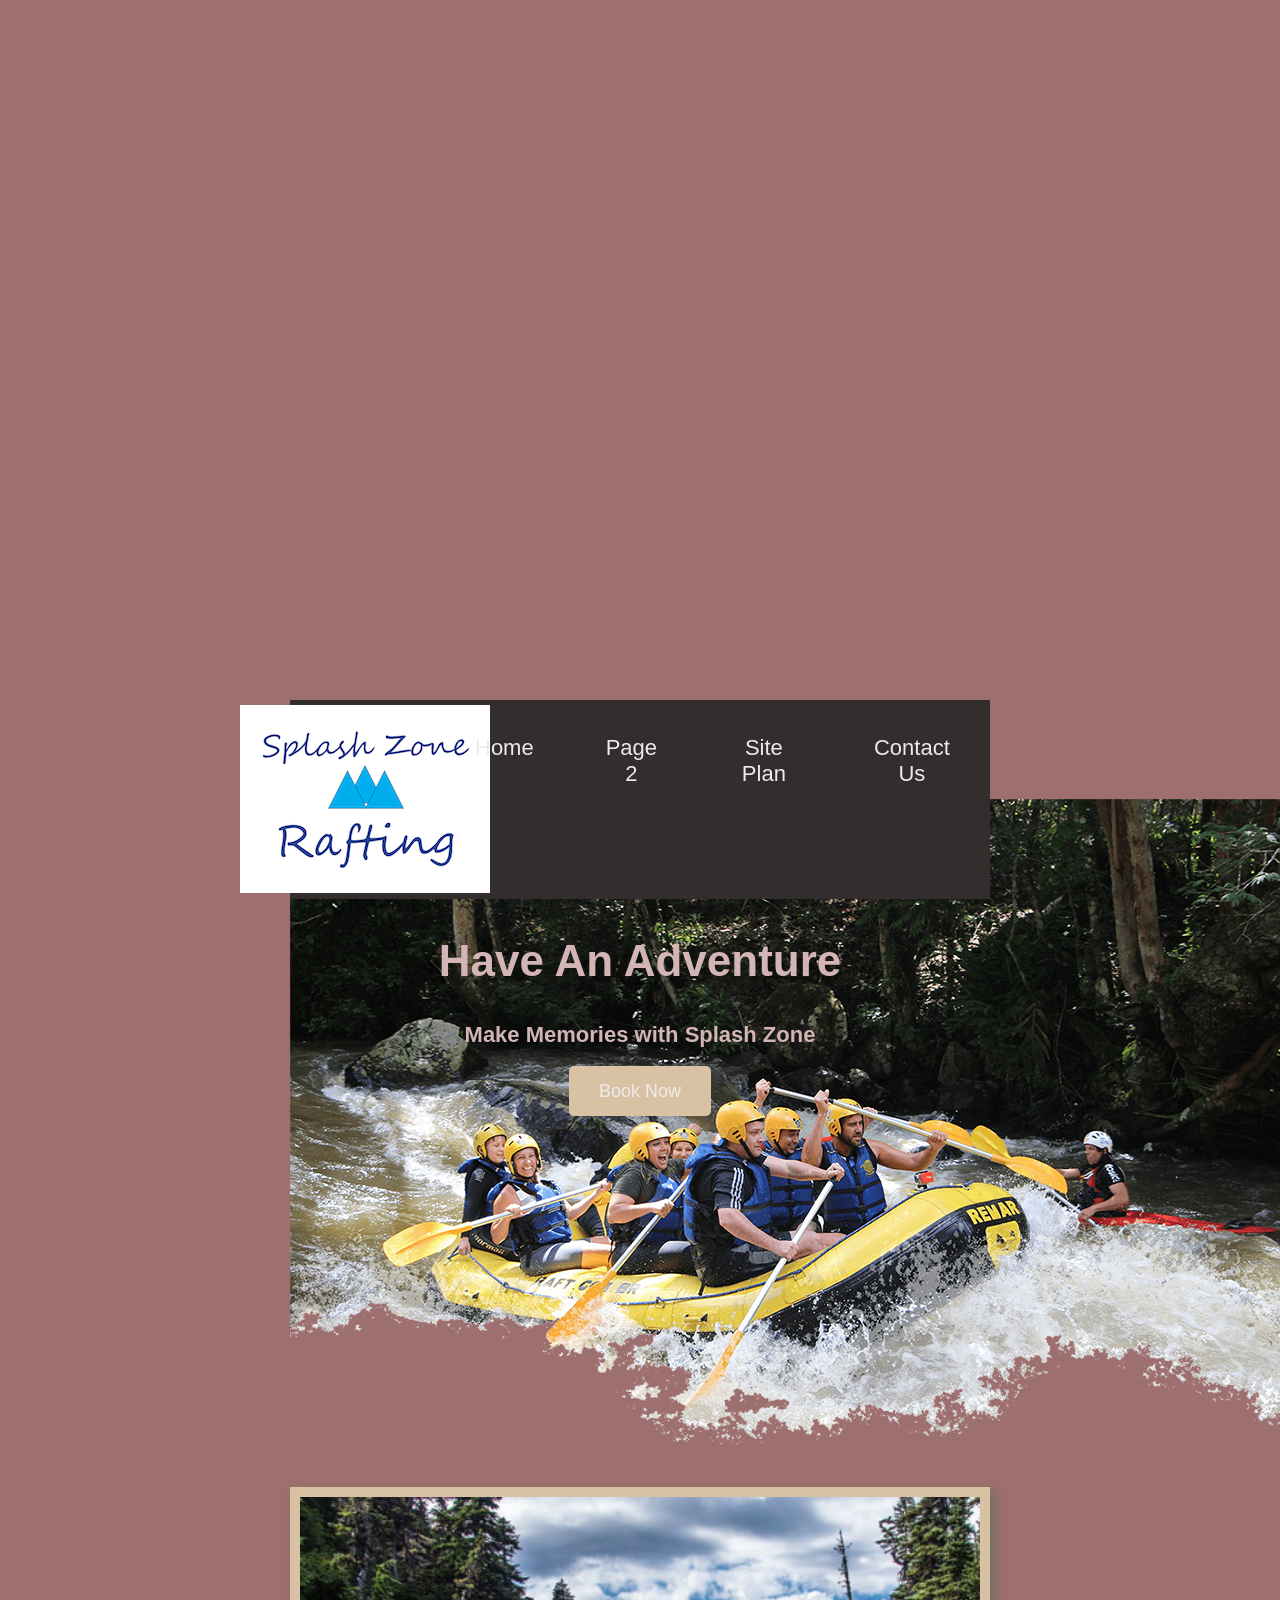
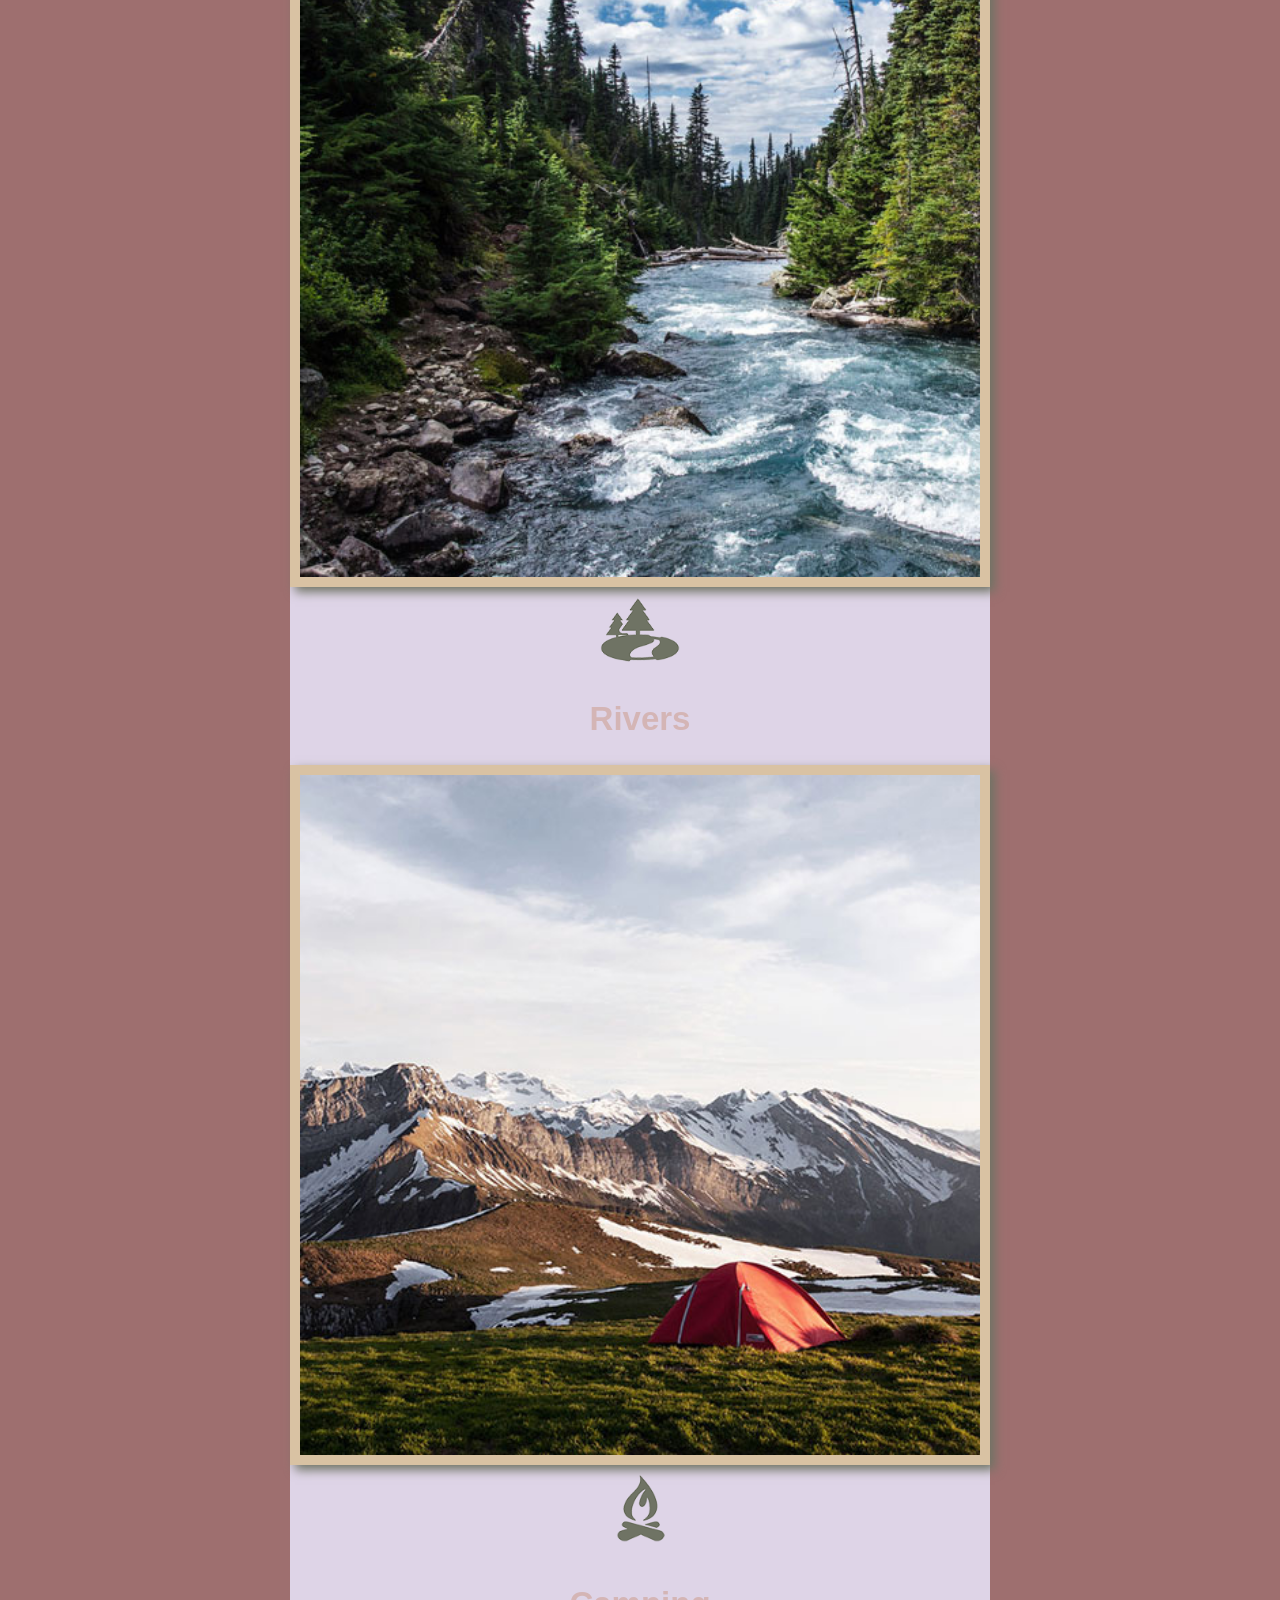
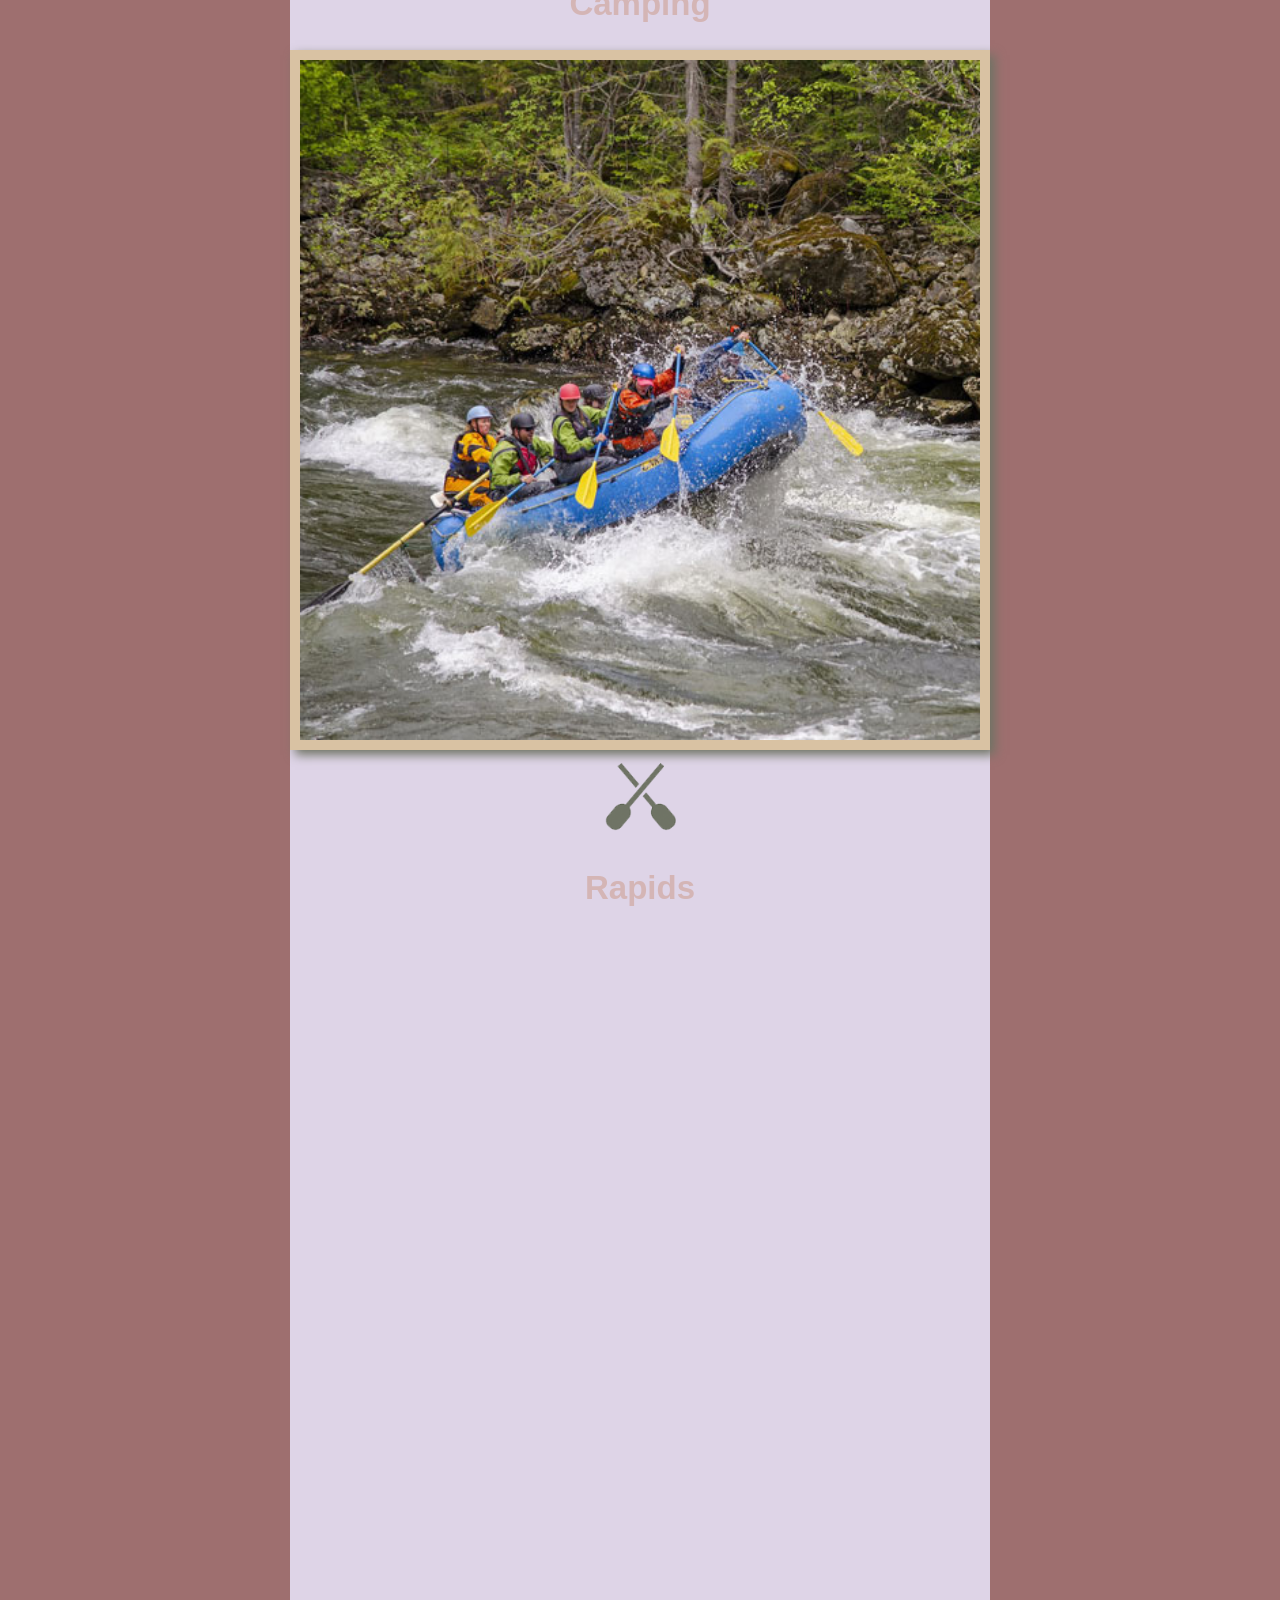
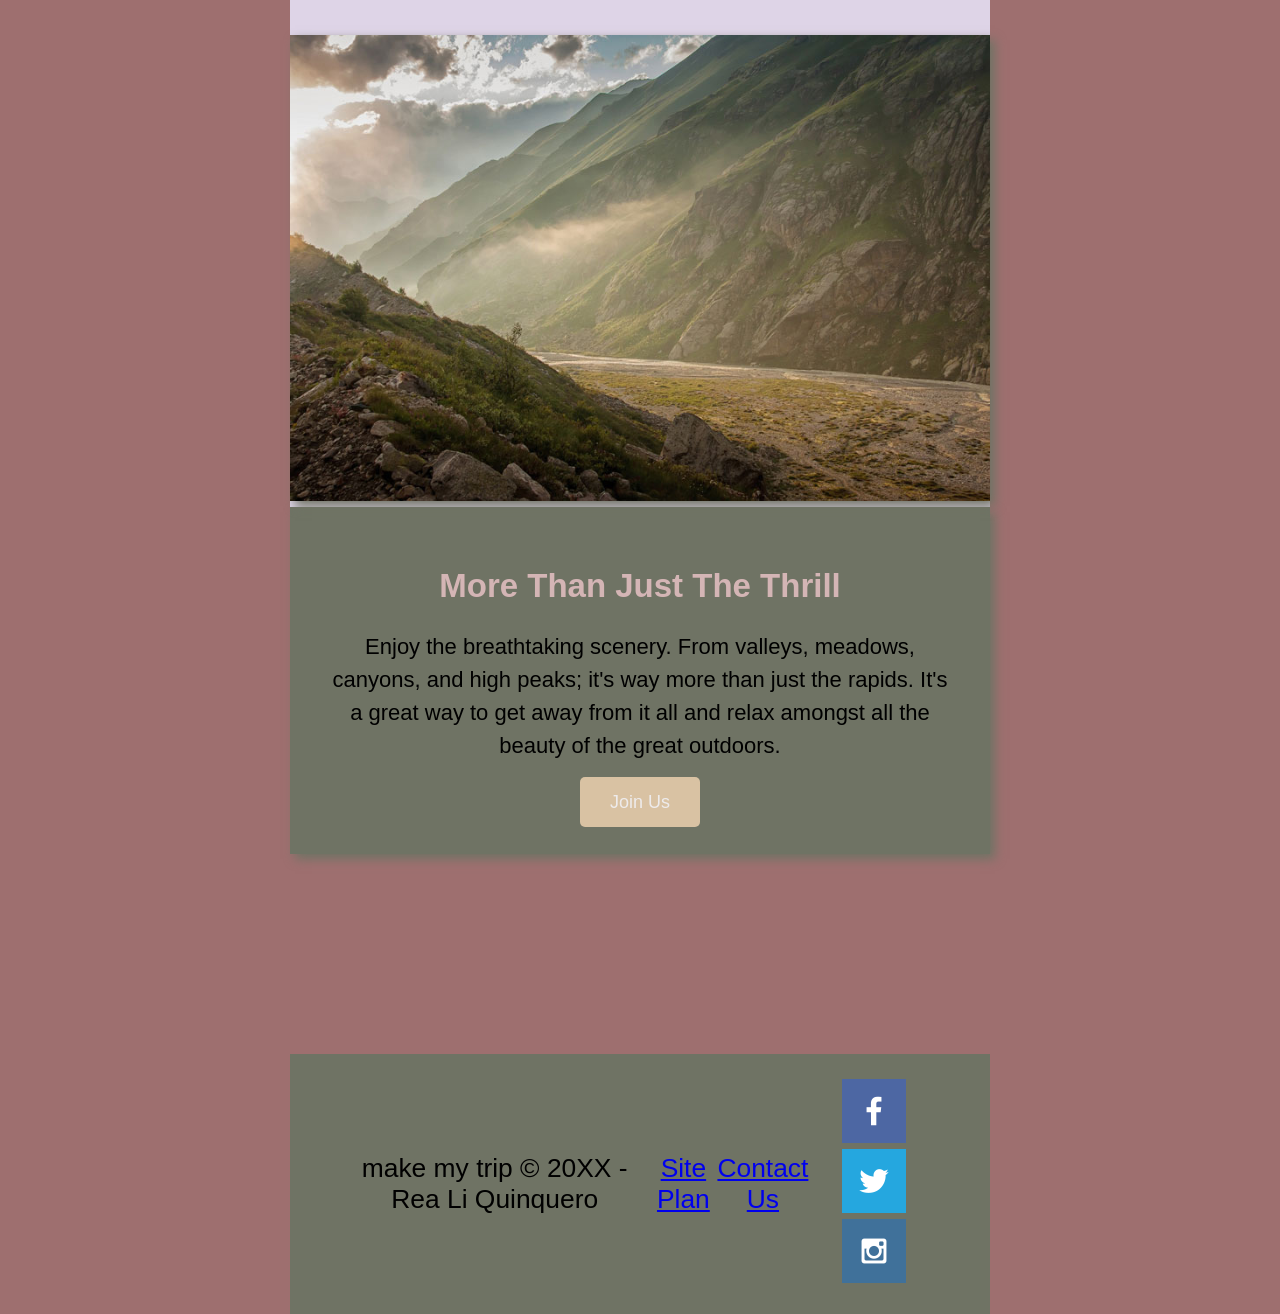
<file: .vscode/index.html>
<!DOCTYPE html>
<html lang="en">
<head>
    <meta charset="UTF-8">
    <meta http-equiv="X-UA-Compatible" content="IE=edge">
    <meta name="viewport" content="width=device-width, initial-scale=1.0">
    <link rel="stylesheet" href="style.css">
    <title>Make my Trip</title>
</head>
<body>
    <div id="content">
    <div id="background".></div>
    <header>
        <a id= "logo_link"href="index.html">
            <img class="logo" src="splashzonerafting-logo.png" alt="Splash zone Logo">
        </a>
    
        <nav>
            <a href="index.html">Home</a> 
            <a href="#">Page 2</a>
            <a href="site-plan-rafting.html">Site Plan</a>
            <a href="contactus.html">Contact Us</a>
        </nav>
    </header>
    <div id="hero">
    <div id="hero-box">
        <img id="hero-img" src="hero.png" alt="People enjoying white water rafting">
    </div>
    <section id="hero-msg">
        <h1 class="home-title">Have An Adventure</h1>
        <h4>Make Memories with Splash Zone </h4>
        <div class='button-box'>
            <a class='book' href="contactus.html">Book Now</a>
        </div>
    </section>
</div>
<main class="home-grid">
    <section class="rivers-card">
        <img class="card-img" src="rivers.jpg" alt="river in forest">
        <img class="icon" src="river_icon.png" alt="river icon">
        <h2>Rivers</h2>
    </section>
    <section class="camping-card">
        <img class="card-img" src="camping.jpg" alt="tent in mountains">
        <img class="icon" src="fire_icon.png" alt="fire icon">
        <h2>Camping</h2>
    </section>
    <section class="rapids-card">
        <img class="card-img" src="rapids.jpg" alt="rafting boat">
        <img class="icon" src="oars.png" alt="oars icon">
        <h2>Rapids</h2>
    </section>
    <div id="background"></div>
    <img class="mountains" src="mountains.jpg" alt="Misty mountains">
    <section class="msg">
        <h2>More Than Just The Thrill</h2>
        <p>Enjoy the breathtaking scenery. From valleys, meadows, canyons, and high peaks; it's way more than just the rapids. It's a great way to get away from it all and relax amongst all the beauty of the great outdoors. </p>
        <a class='join' href="rivers.html">Join Us</a>
    </section>

</main>
</main>
<footer>
    <p>make my trip &copy; 20XX - Rea Li Quinquero</p>
    <p><a href="site-plan-rafting.html">Site Plan</a></p>
    <p><a href="contactus.html">Contact Us</a></p>
    <div class="social">
        <a href="https://facebook.com">
            <img src="facebook.png" alt="fb icon">
        </a>
        <a href="https://twitter.com">
            <img src="twitter.png" alt="twitter icon">
        </a>
        <a href="https://instagram.com">
            <img src="instagram.png" alt="instagram icon">
       </a>
    </a>
    </div>
</footer>

    
</body>
</html>
</file>
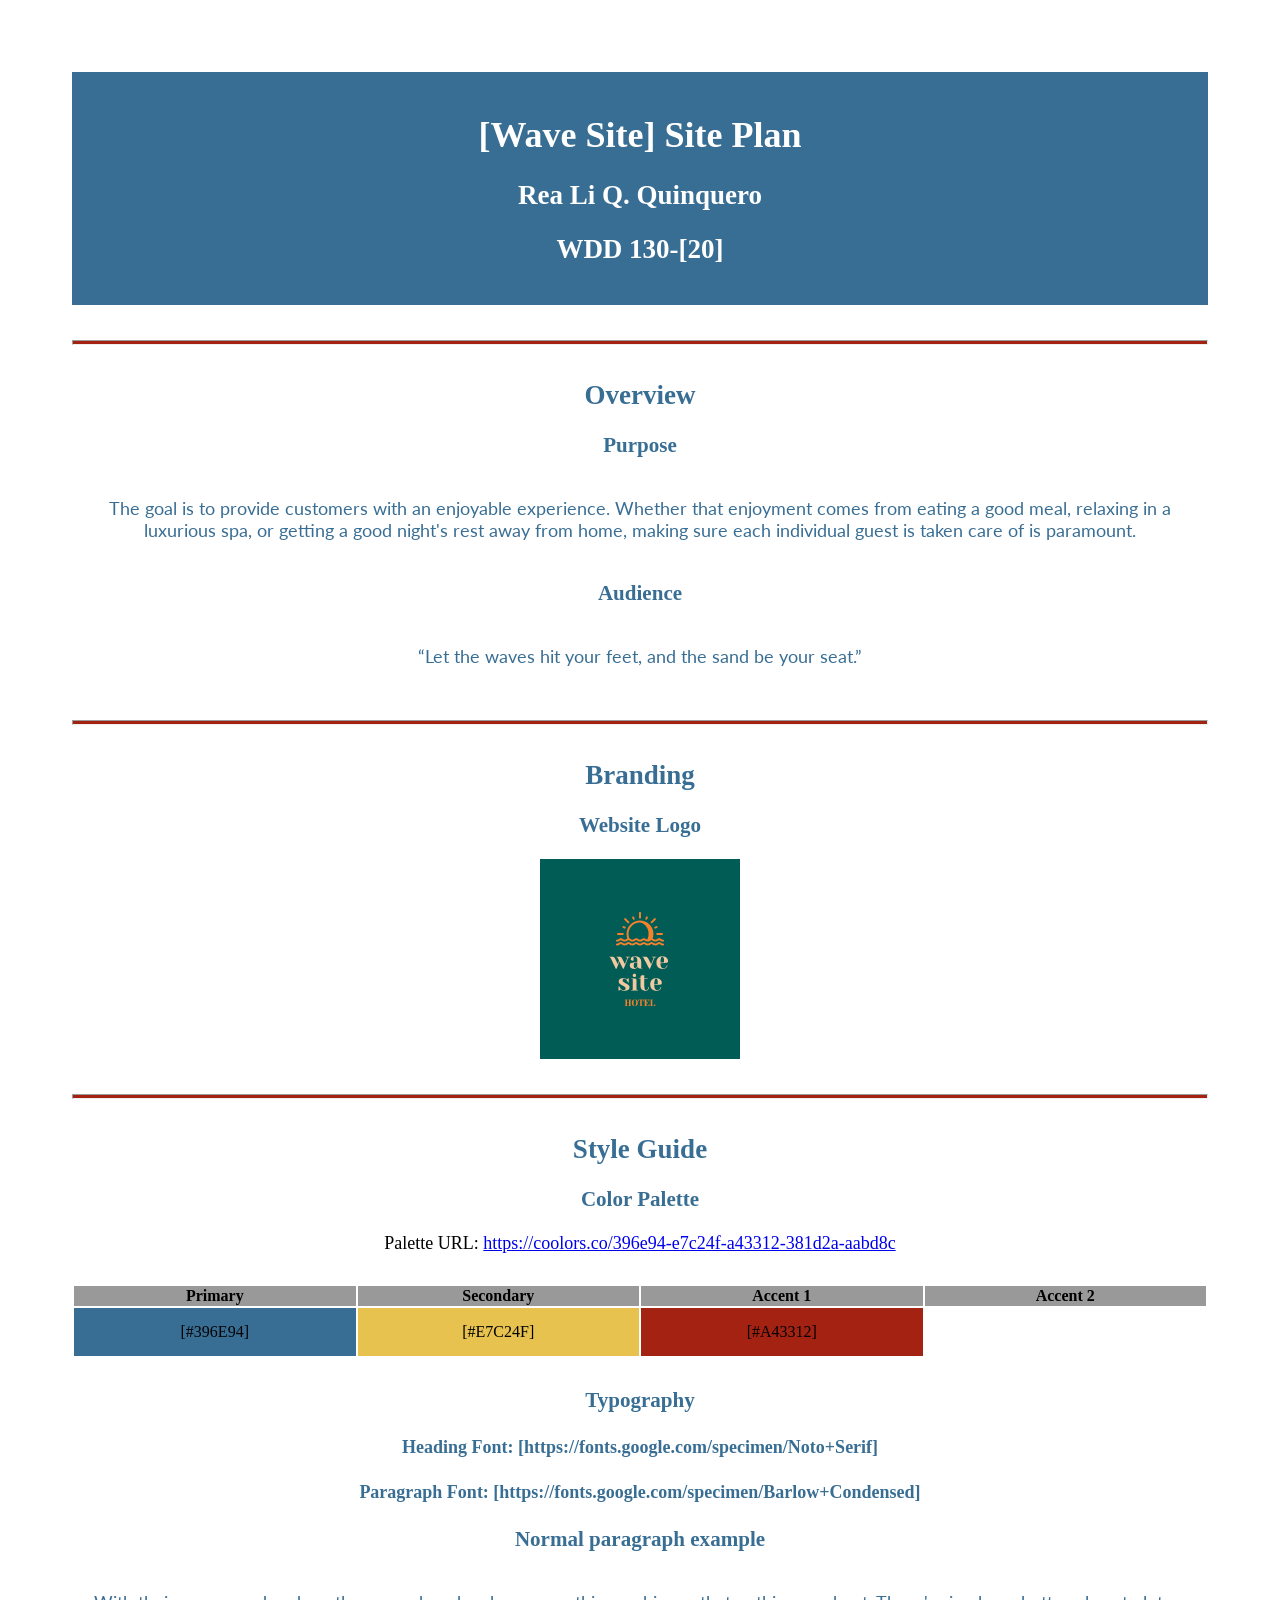
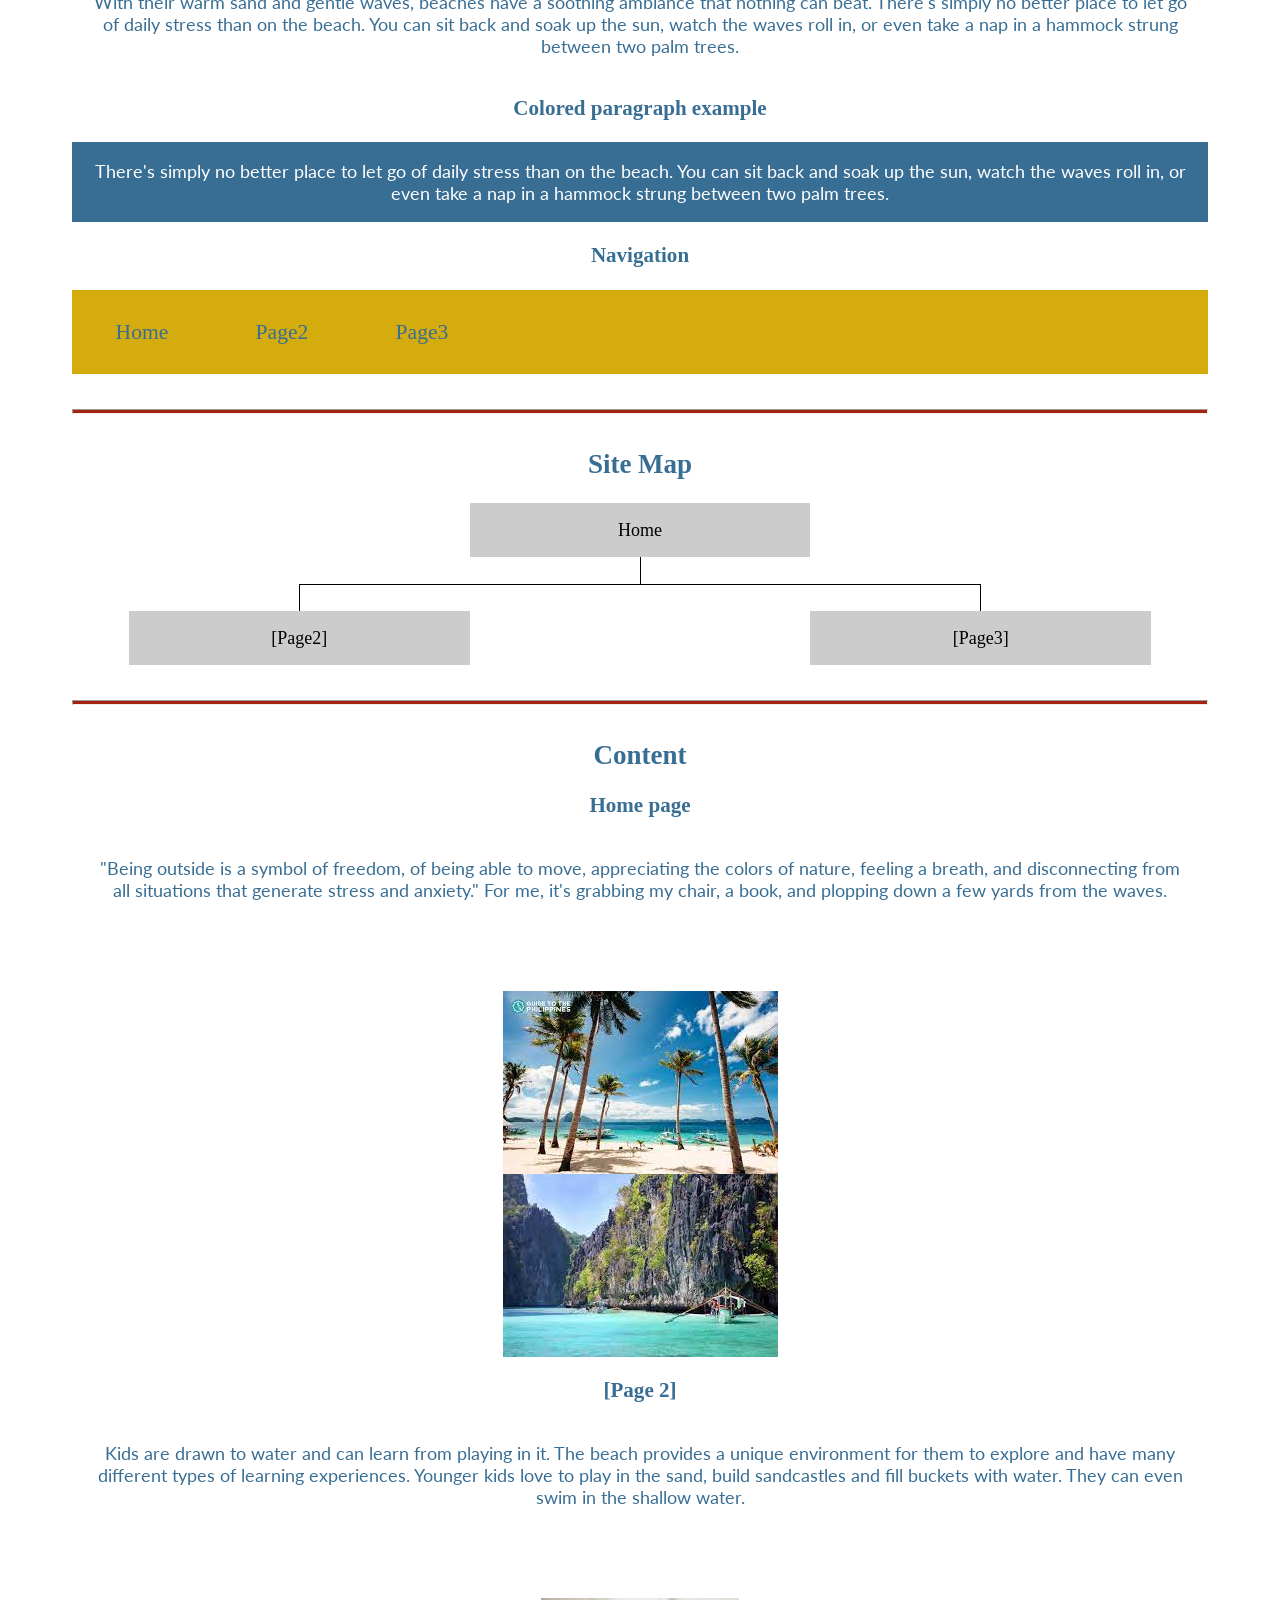
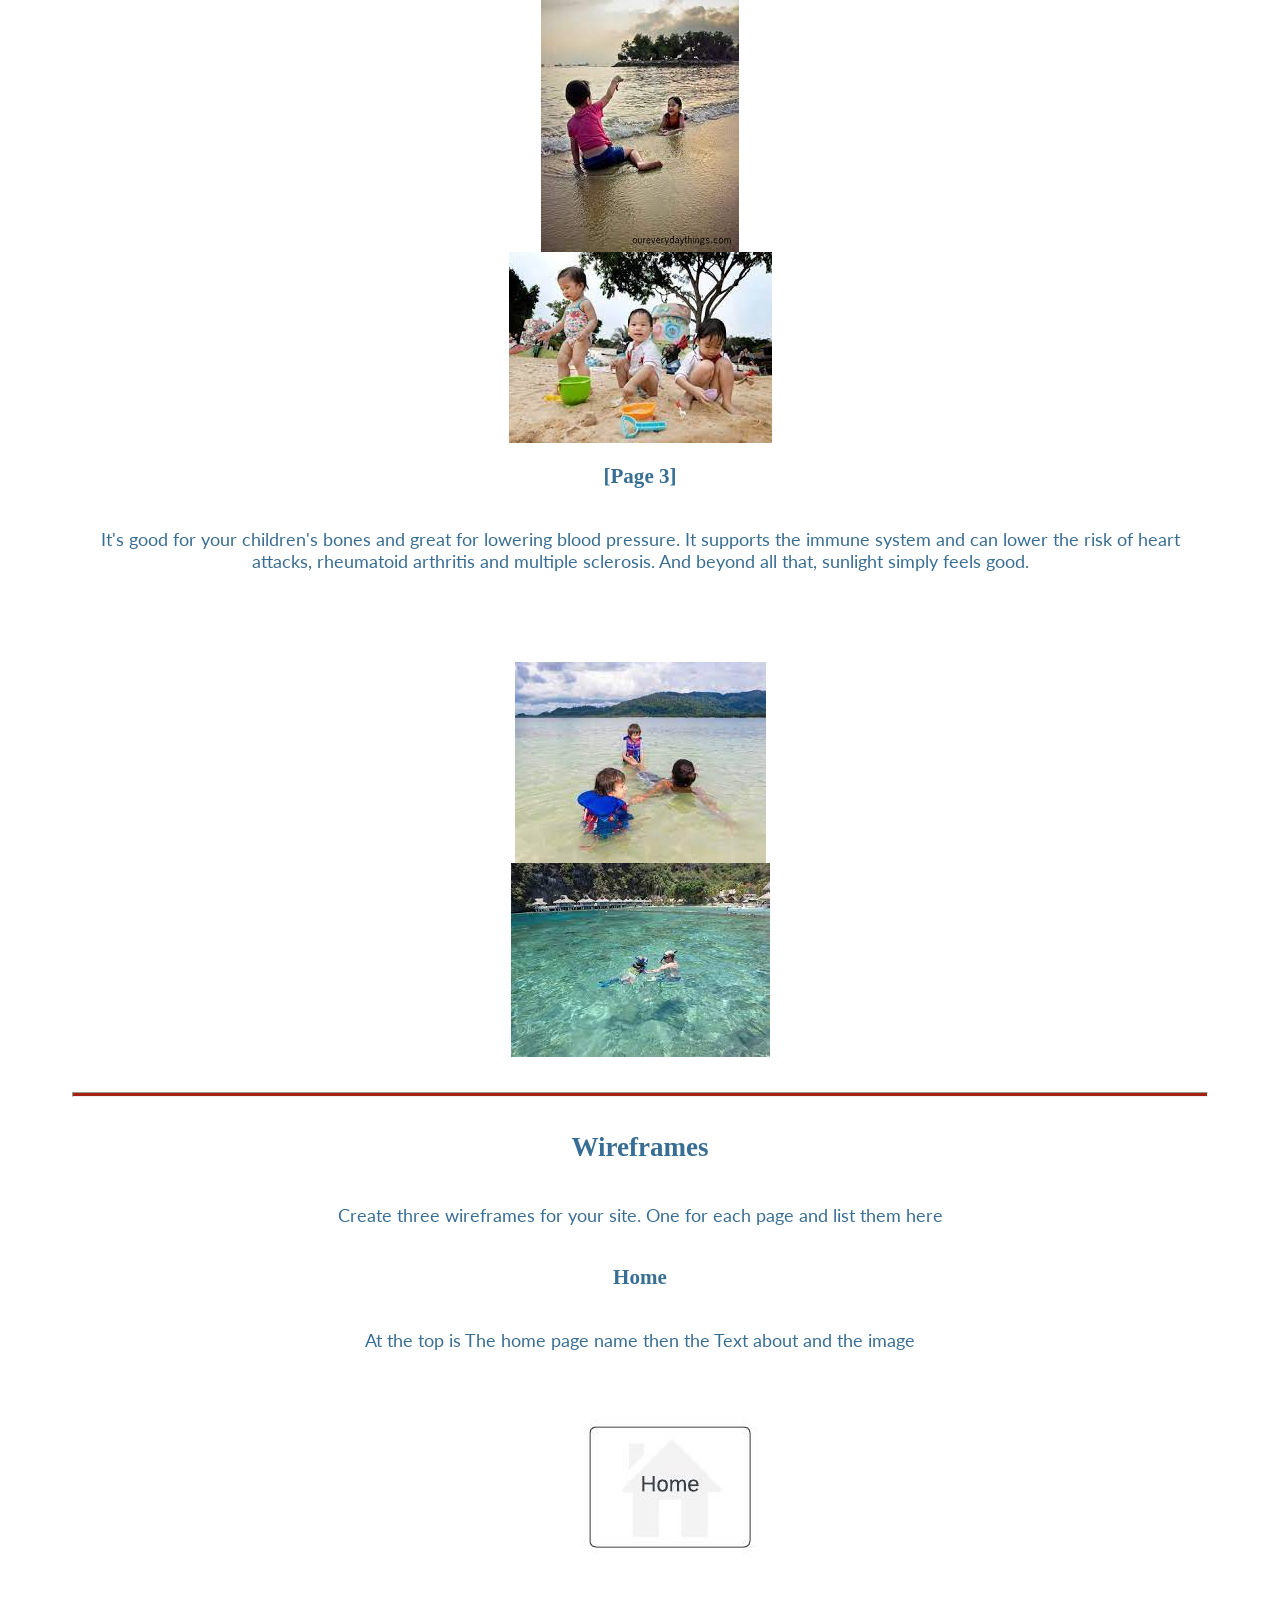
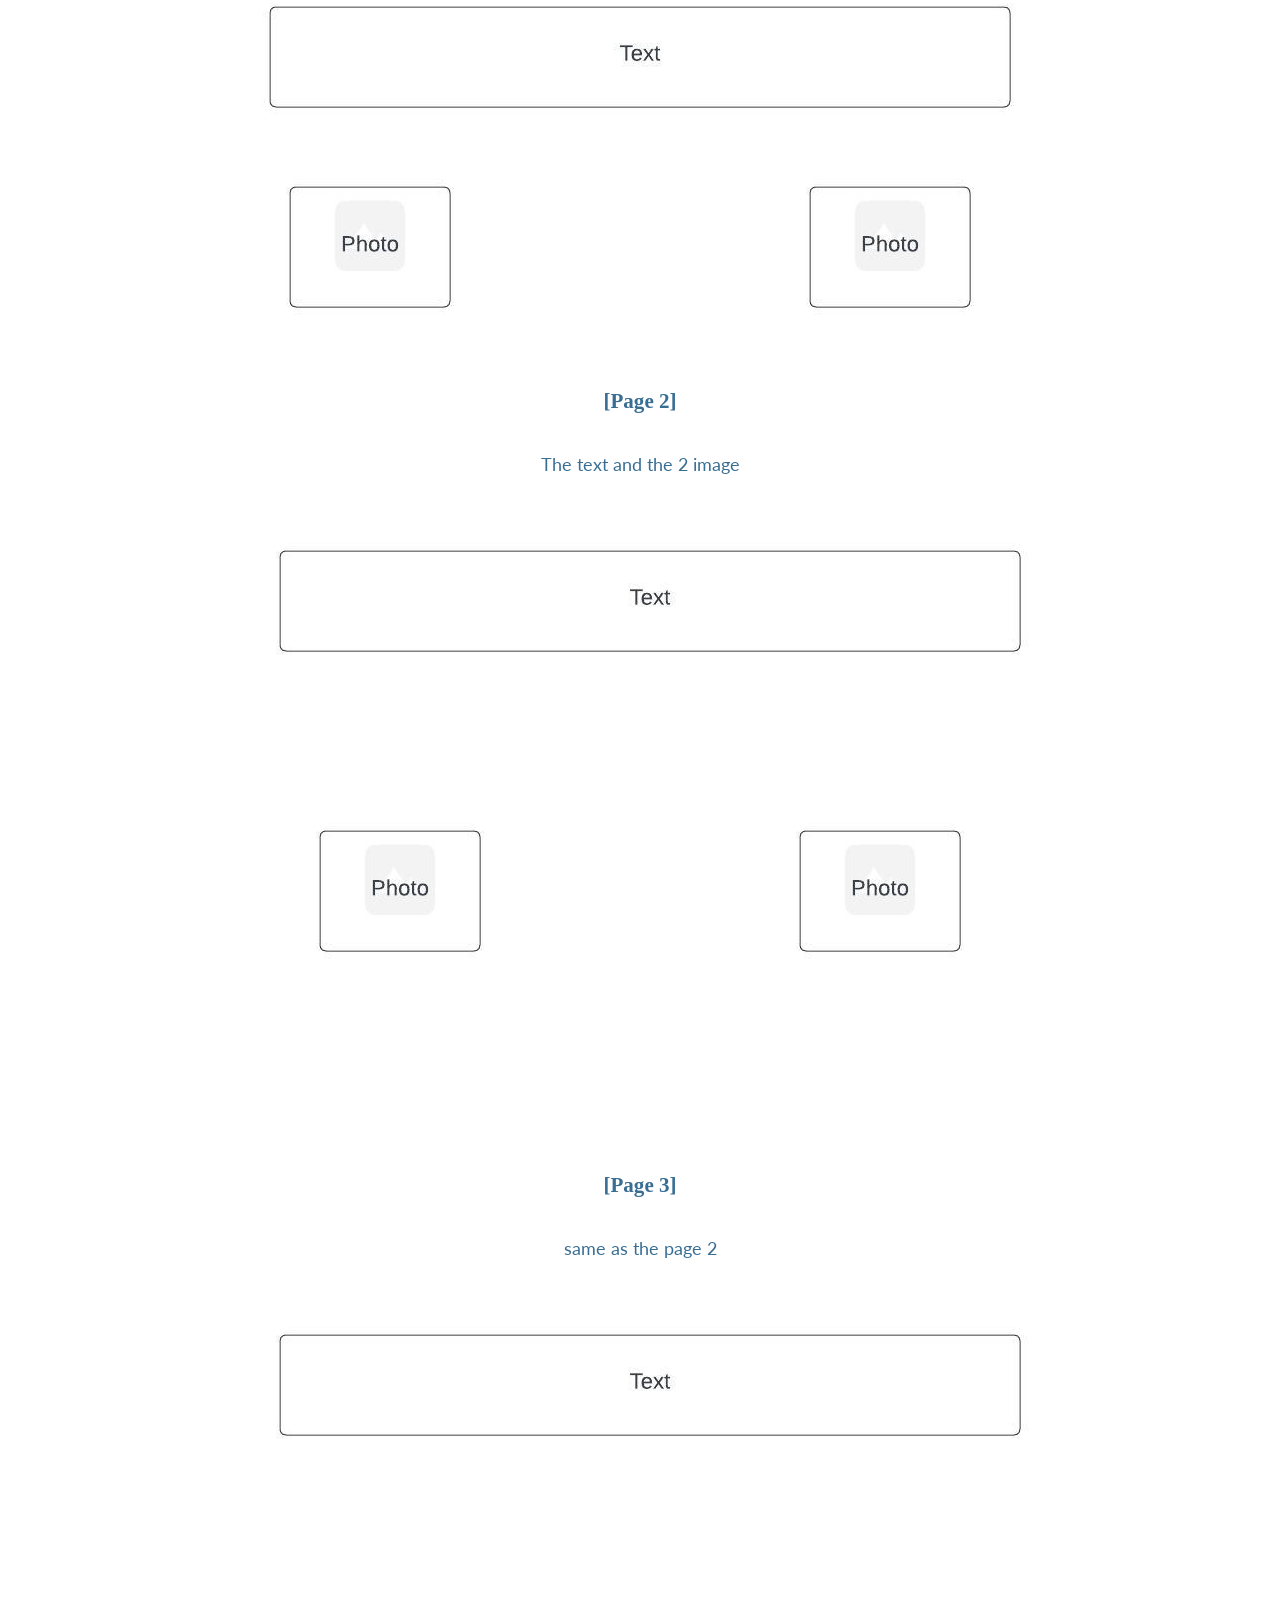
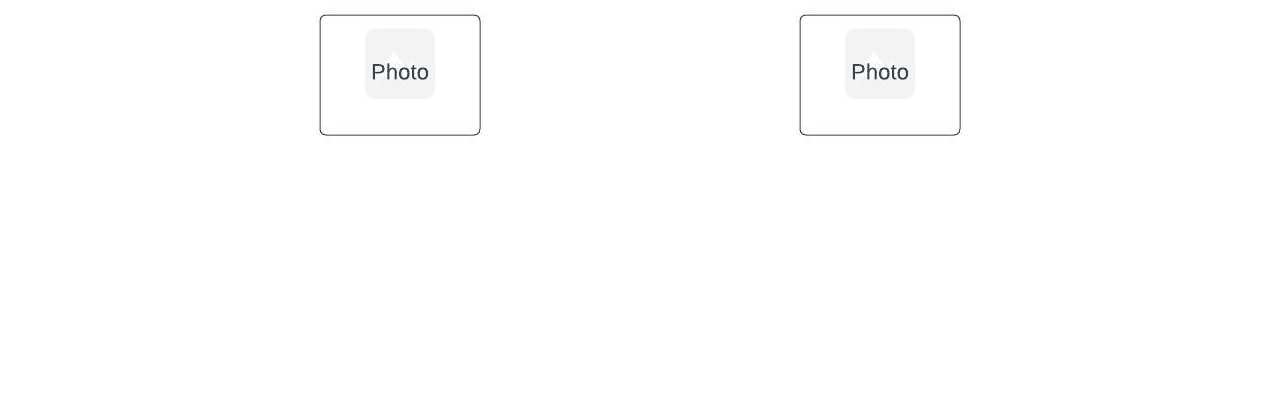
<file: site-plan.html>
<head>
    <meta charset="utf-8">
    <title>Site Plan</title>
    <link type="text/css" rel="stylesheet" href="site-plan.css">
  </head>

  <body>
    <header>
      <h1>[Wave Site] Site Plan</h1>
      <h2>Rea Li Q. Quinquero</h2>
      <h2>WDD 130-[20]</h2>
      <!-- In the header above, add the name or your site, your name and class number. For example if you are in section 3 you would put WDD 130.03 -->
    </header>
    <main>

      <!-- ------------------------Steps 2-3------------------------------ -->
      <hr>
      <h2>Overview</h2>
      <h3>Purpose</h3>
      <p>The goal is to provide customers with an enjoyable experience. Whether that enjoyment comes from eating a good meal, relaxing in a luxurious spa, or getting a good night's rest away from home, making sure each individual guest is taken care of is paramount.</p>  <!-- change this -->


      <h3>Audience</h3>
      <p>“Let the waves hit your feet, and the sand be your seat.” </p>  <!-- change this -->

      <hr>
      <h2>Branding</h2>
      <h3>Website Logo</h3>
      <!-- Replace this with some sort of logo for your site.  A logo can be as simple as the name of your site in a nice font :) -->
      <img src="hotel.png" alt="Logo image">
      <hr>
      <h2>
        Style Guide
      </h2>

      <!-- ------------------------Steps 4-8------------------------------ -->

      <h3>
        Color Palette
      </h3>
      <!--  The colors you choose for a website are one of the most important decisions you will make. Follow the instructions on the activity in iLearn then return and replace the color codes below with the hex color codes (the 6 digit numbers that show at the bottom of each color) for the colors you have chosen below.  You should have at least 2 colors but do not have to fill in all 4 if you do not need them.  -->

      <!-- Copy and paste the URL to your finished palette below Make sure to paste it into both spots -->
      Palette URL: <a href="https://coolors.co/396e94-e7c24f-a43312-381d2a-aabd8c" target="_blank">https://coolors.co/396e94-e7c24f-a43312-381d2a-aabd8c</a>


      <table class="colors">
        <tr><th>Primary</th><th>Secondary</th><th>Accent 1</th><th>Accent 2</th></tr>
        <!-- Replace the numbers in the boxes below with your hex color codes. Then switch to the site-plan.css file and change your colors there as well. -->
        <tr><td class="primary">[#396E94]</td><td class="secondary">[#E7C24F]</td><td class="accent1">[#A43312]</td><td class="accent2"></td></tr>
      </table>

      <!-- ------------------------Step 9------------------------------ -->

      <h3>
        Typography
      </h3>
      <!-- Choose a font for your paragraphs (body copy) and headlines. What font(s) have you chosen? Why did you choose what you did?  Make sure to review the list of web safe fonts at W3Schools.org as a starting point.  Think also about which of your colors above you might use for background and font colors. -->

      <h4>
        Heading Font: [https://fonts.google.com/specimen/Noto+Serif]  <!-- change this -->
      </h4>
      <h4>
        Paragraph Font: [https://fonts.google.com/specimen/Barlow+Condensed]  <!-- change this -->
      </h4>
      <h3>
        Normal paragraph example
      </h3>
      <p>
        With their warm sand and gentle waves, beaches have a soothing ambiance that nothing can beat. There's simply no better place to let go of daily stress than on the beach. You can sit back and soak up the sun, watch the waves roll in, or even take a nap in a hammock strung between two palm trees.
      </p>
      <h3>
        Colored paragraph example
      </h3>
      <p class="colored">
        There's simply no better place to let go of daily stress than on the beach. You can sit back and soak up the sun, watch the waves roll in, or even take a nap in a hammock strung between two palm trees.
      </p>

      <!-- ------------------------Step 10------------------------------ -->

      <h3>
        Navigation
      </h3>
      <!-- Think about how you want your navigation bar to look. In the site-plan.css file change the colors to your colors to get the look you desire. --> 
      <nav>
        <a href="#">Home</a>
        <a href="#">Page2</a>
        <a href="#">Page3</a>
      </nav>
      <hr>
      <h2>
        Site Map
      </h2>
      <div class="sitemap">
        <div class="sm-home">
          Home
        </div>
        <div class="sm-page2">
          [Page2] <!-- change this -->
        </div>
        <div class="sm-page3">
          [Page3]  <!-- change this -->
        </div>

        <div class="top">
          &nbsp;
        </div>
        <div class="left">
          &nbsp;
        </div>
        <div class="right">
          &nbsp;
        </div>

      </div>

      <!-- --------Content Section -------------- -->
      <hr>
      <h2>
        Content
      </h2>
      <h3>Home page</h3>
      <p>
        "Being outside is a symbol of freedom, of being able to move, appreciating the colors of nature, feeling a breath, and disconnecting from all situations that generate stress and anxiety." For me, it's grabbing my chair, a book, and plopping down a few yards from the waves.
      </p>
      <p></p>
        <img src="beach.jpg" alt="image for homepage">
        <img src="beach2.jpg" alt="image for homepage">

      </ul>
      <h3>[Page 2]</h3>
      <p>
        Kids are drawn to water and can learn from playing in it. The beach provides a unique environment for them to explore and have many different types of learning experiences. Younger kids love to play in the sand, build sandcastles and fill buckets with water. They can even swim in the shallow water.
      </p>
      <p></p>
        <img src="kids.jpg" alt="image for page">
        <img src="kids2.jpg" alt="image for page">

      </ul>
      <h3>[Page 3]</h3>
      <p>
        It's good for your children's bones and great for lowering blood pressure. It supports the immune system and can lower the risk of heart attacks, rheumatoid arthritis and multiple sclerosis. And beyond all that, sunlight simply feels good.
      </p>
      <p></p>
        <img src="kids3.jpg" alt="image for page3">
        <img src="kids4.jpg" alt="image for page3">

      </ul>
      <hr>
      <h2>
        Wireframes
      </h2>
      <p>
        Create three wireframes for your site. One for each page and list them here</p>

      <h3>Home</h3>
      <p>         
        At the top is The home page name then the Text about and the image
      </p>
      <img src="wireframe.jpeg" alt="home page wireframe">

      <h3>[Page 2]</h3>
      <p>         
        The text and the 2 image
      </p>
      <img src="wireframe1.jpeg" alt="page 2 wireframe">

      <h3>[Page 3]</h3>
      <p>         
        same as  the page 2 
      </p>
      <img src="\wireframe1.jpeg" alt="page 3 wireframe">
    </main>
  </body>

</html>
</file>
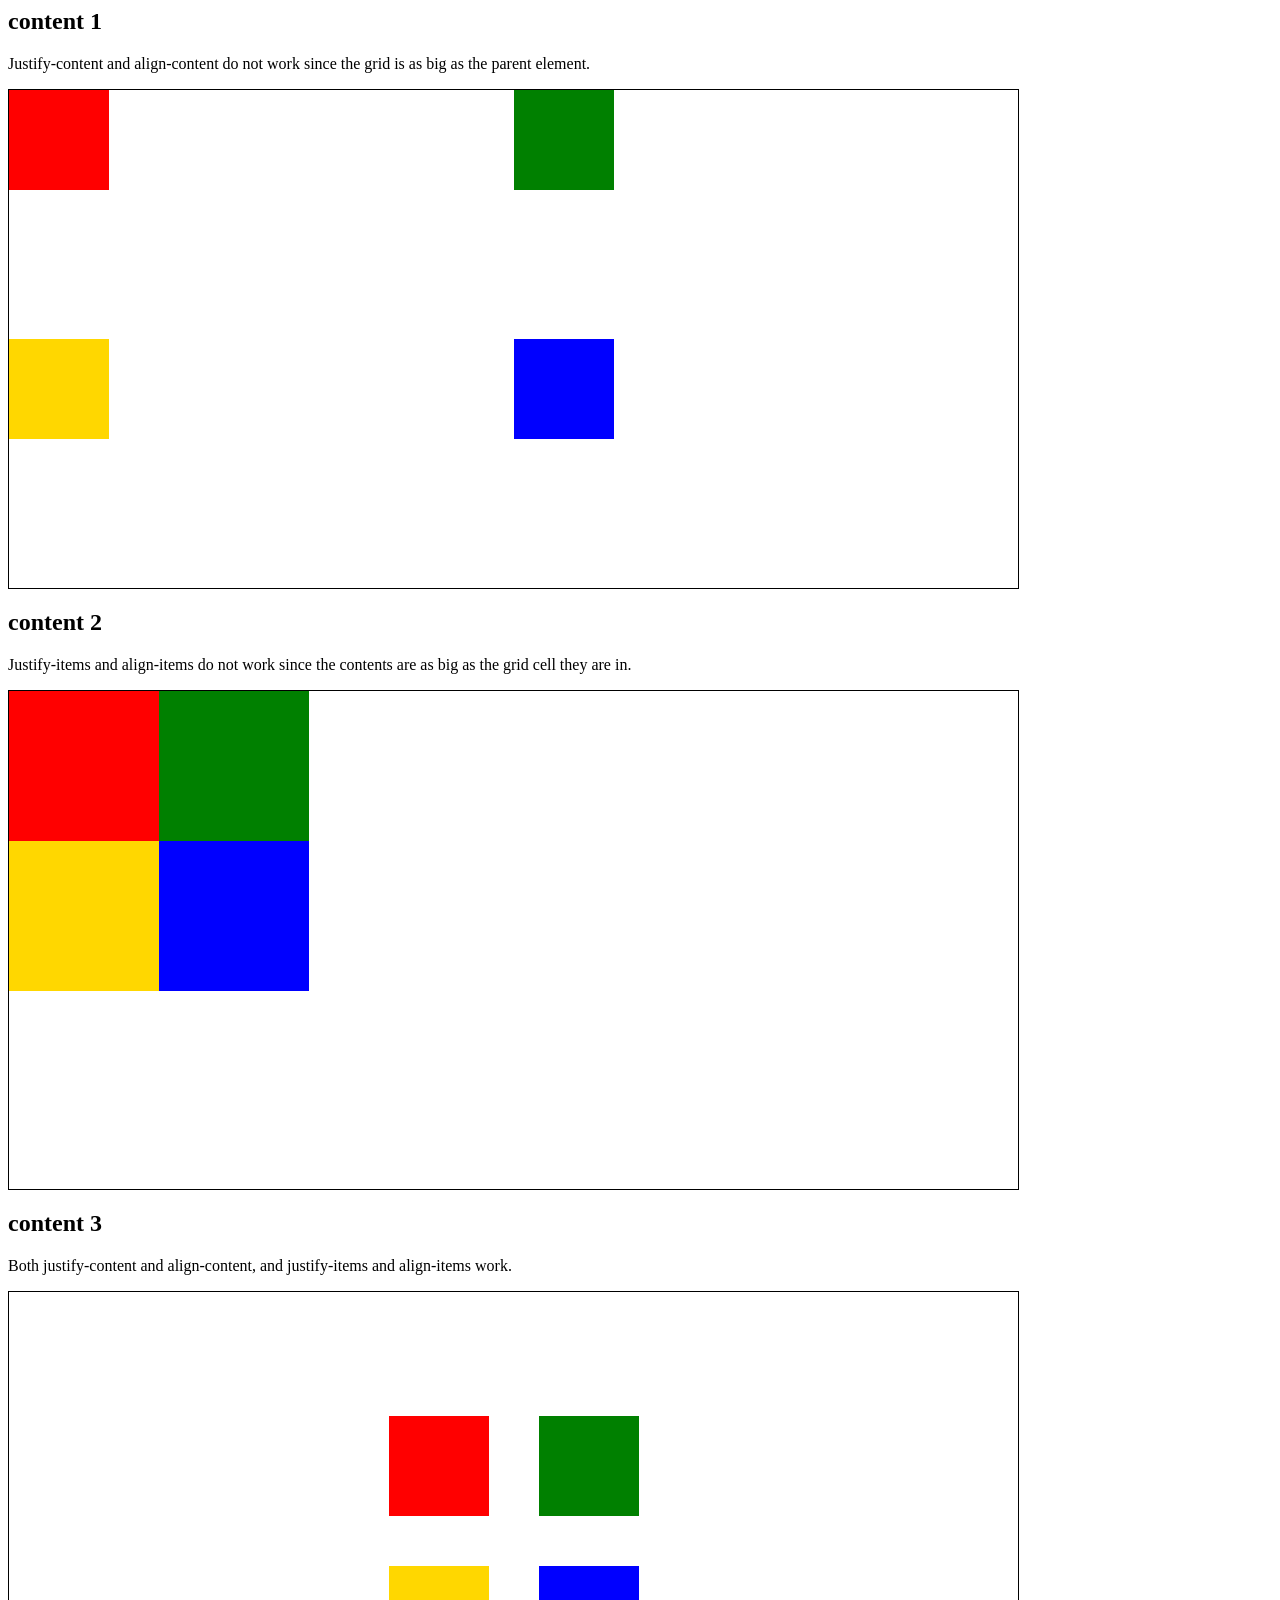
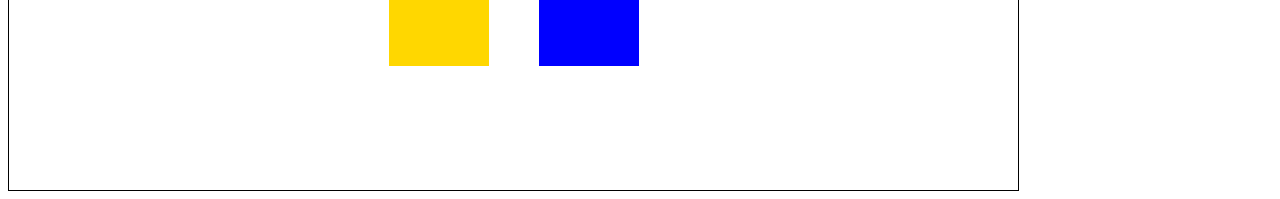
<file: week7.html>
<html lang="en">
  <head>
    <!-- HTML - Name:week7.html -->
    <title>Grid Activity</title>
    <link rel="stylesheet" type="text/css" href="week7.css" />
  </head>
  <body>
</head>
<body>
    
</body>
</html>
<h2>content 1</h2>
<p>Justify-content and align-content do not work since the grid is as big as the parent element.</p>
<div class="content1">
  <div class="red" ></div>
  <div class="green" ></div>
  <div class="yellow" ></div>
  <div class="blue" ></div>
</div>
<h2>content 2</h2>
<p>Justify-items and align-items do not work since the contents are as big as the grid cell they are in.</p>

<div class="content2">
  <div class="red2" ></div>
  <div class="green2" ></div>
  <div class="yellow2" ></div>
  <div class="blue2" ></div>
</div>
<h2>content 3</h2>
<p>Both justify-content and align-content, and justify-items and align-items work.</p>


<div class="content3">
  <div class="red" ></div>
  <div class="green" ></div>
  <div class="yellow" ></div>
  <div class="blue" ></div>
</div>
</file>
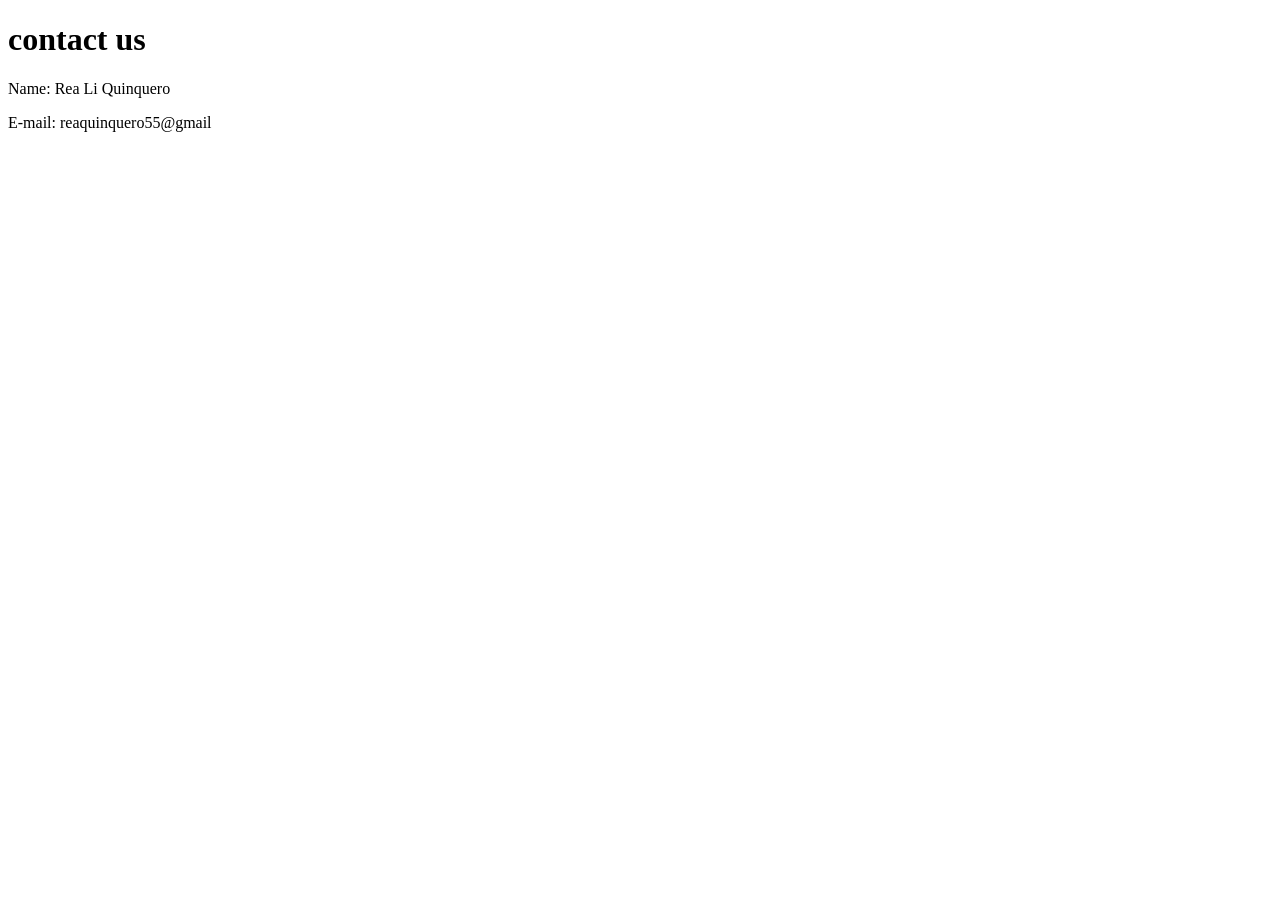
<file: .vscode/contactus.html>
<!DOCTYPE html>
<html lang="en">
<head>
    <meta charset="UTF-8">
    <meta http-equiv="X-UA-Compatible" content="IE=edge">
    <meta name="viewport" content="width=device-width, initial-scale=1.0">
    <title>Contact us</title>
</head>
<body>
    <h1> contact us</h1>
    <p class = "p-welcome"> Name: Rea Li Quinquero</p>
    <p class = "p-welcome">E-mail: reaquinquero55@gmail</p>
</body>
</html>
</file>
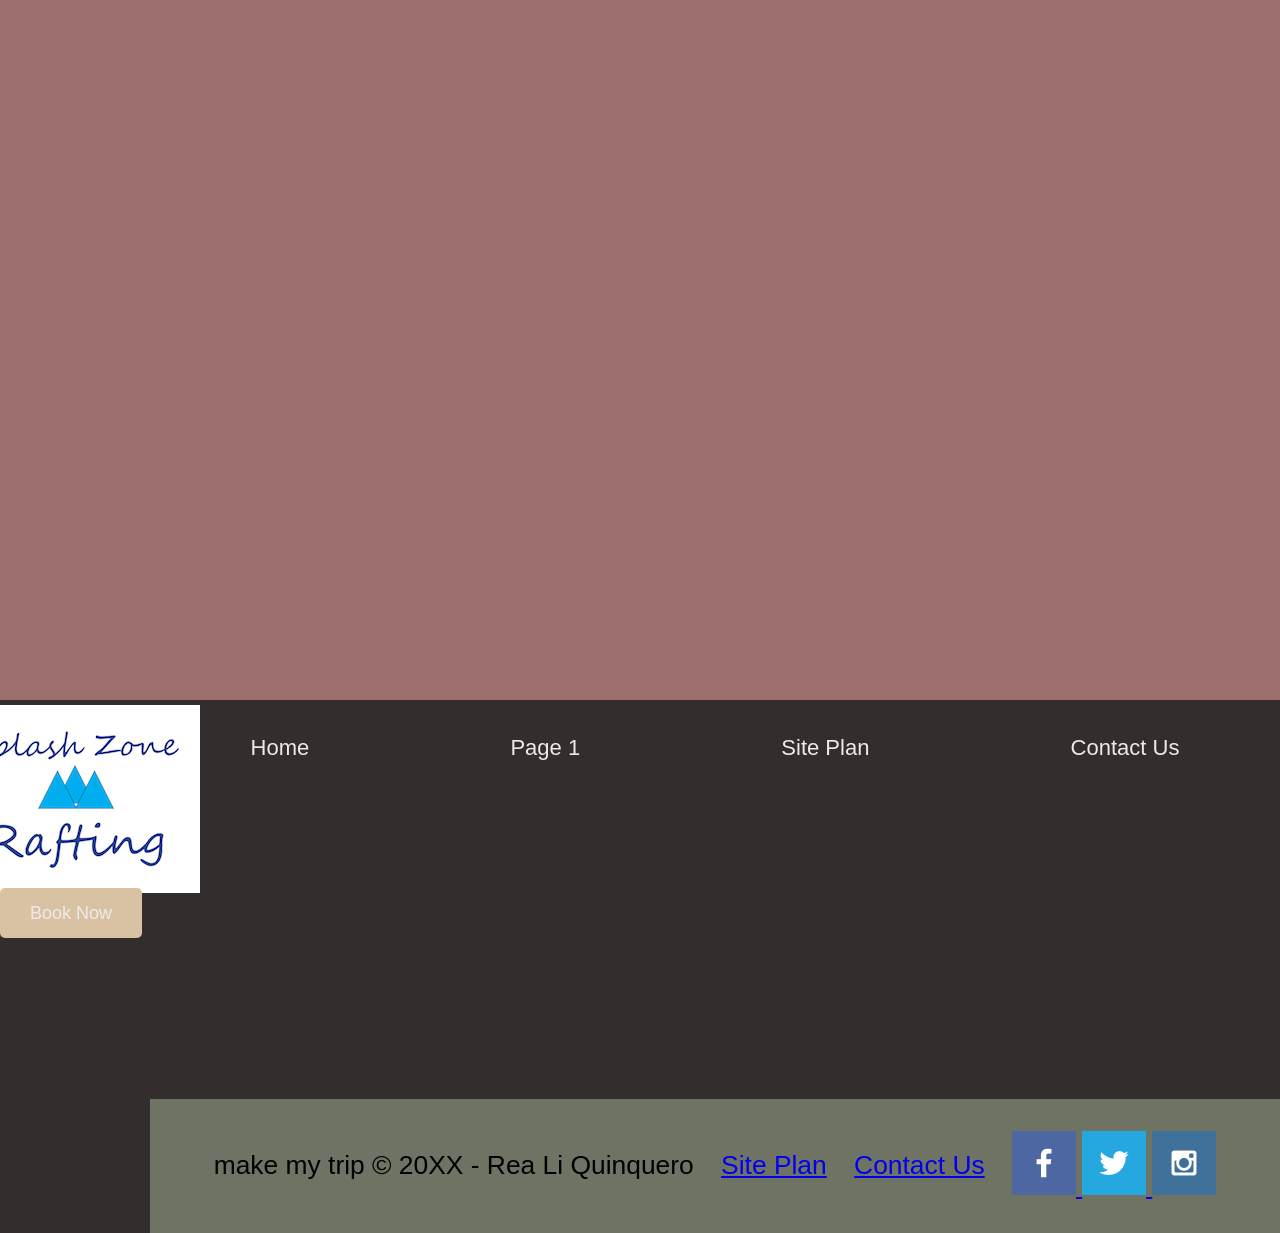
<file: .vscode/River.html>
<!DOCTYPE html>
<html lang="en">
<head>
    <meta charset="UTF-8">
    <meta http-equiv="X-UA-Compatible" content="IE=edge">
    <meta name="viewport" content="width=device-width, initial-scale=1.0">
    <link rel="stylesheet" href="style.css">
    <title>River</title>
</head>
<body>
    <div id="River">
    <div id="background".></div>
    <header>
        <a id= "logo_link"href="River.html">
            <img class="logo" src="splashzonerafting-logo.png" alt="Splash zone Logo">
        </a>
        <nav >
            <a href="River.html">Home</a> 
            <a href="#">Page 1</a>
            <a href="index.html">Site Plan</a>
            <a href="contactus.html">Contact Us</a>
        </nav>
        <div class='buttom-box'>
            <a class='book' href="contactus.html">Book Now</a>
        </div>
    </section>
<footer>
    <p>make my trip &copy; 20XX - Rea Li Quinquero</p>
    <p><a href="index.html">Site Plan</a></p>
    <p><a href="contactus.html">Contact Us</a></p>
    <div class="social">
        <a href="https://facebook.com">
            <img src="facebook.png" alt="fb icon">
        </a>
        <a href="https://twitter.com">
            <img src="twitter.png" alt="twitter icon">
        </a>
        <a href="https://instagram.com">
            <img src="instagram.png" alt="instagram icon">
       </a>
    </a>
    </div>
</footer>

    
</body>
</html>
</file>
<file: .vscode/style.css>
h1, h2, h3, h4, h5, h6{
    color:rgb(212, 181, 181)
}
#content {
    max-width: 700px;
    margin:  0 auto;
}
.msg {
    text-align: center;
    background-color: #a5709f;
}
#background {
    height: 700px;
}
body {
    background-color: #dcc9c9; 
    text-align: center;
} 
header{
    background-color: rgb(52, 45, 45);
    text-align: left;
   
}
nav a:hover {
    background-color: rgb(207, 184, 184);
}
nav a:hover{
    color: #76768f;
    background-color: rgb(223, 103, 56);
}
main {
    background-color: rgb(222, 212, 231);
}
.icon {
    width: 80px;
}
nav a {
    text-align: center;
    color: #ad8383;
    text-decoration: none;
}
footer p {
    font-size: 1.2em;
}   
footer p a:hover {
    text-decoration: underline;
}    
.home-title {
    font-family: ' Helvetica', 'Bradley Hand', sans-serif;
    font-size: 2em;
}
.msg {
    background-color: #958d30;
    line-height: 1.5em;
}   
body {
    background-color: #9e6f6f;
    font-family: Raleway, Arial, sans-serif;
    font-size: 22px;
    margin: 0;
    padding: 0;
}
h2 {
    margin: 50;
}
nav a {
    text-decoration: none;
    color: #ebebeb;
    text-align: center;
    padding: 35px;
}                   
.book, .join {
    background-color: #725e43;
    color: rgb(200, 80, 80);
    text-decoration: none;
    font-size: 18px;
    padding: 15px 30px;
    margin-top: 50px;
}

.book, .join {
    background-color: #563c17;
    color: rgb(216, 197, 197);
    text-decoration: none;
    font-size: 18px;
    padding: 15px 30px;
    margin-top: 50px;
    border-radius: 5px;
}
.card-img {
    border: 10px solid #a9865a;
}
main section img {
    box-sizing: border-box;
}
.book, .join {
    background-color: #d9c2a3;
    color: rgb(238, 235, 235);
    text-decoration: none;
    font-size: 18px;
    padding: 15px 30px;
    margin-top: 50px;
    border-radius: 5px;
}
.card-img {
    border: 10px solid #eba850;
}
main section img {
    box-sizing: border-box;
}
header {
    display: grid;
    grid-template-columns: 150px auto;
}
nav {
    display: flex;
    justify-content: space-around;
}
#logo_link {
    padding-top: 5px;
    justify-self: center;
    align-self: center;
}
#hero {
    display: grid;
    grid-template-columns: 1fr 3fr 1fr;
}
#hero-box {
    grid-column: 1/4;
    grid-row: 1/3;
}
#hero-box {
    grid-column: 1/4;
    grid-row: 1/3;
}
#hero {
    display: grid;
    grid-template-columns: 1fr 3fr 1fr;
    margin-top: -100px; 
}
#hero-msg {
    grid-column: 2/3;
    grid-row: 1/2;
    margin-top: 100px;
}  
#hero-box {
    grid-column: 1/4;
    grid-row: 1/3;
    z-index: -1;
}  
.card-img, .mountains {
    width: 100%;
}
footer {
    background-color: #6f7364;
    padding: 25px 50px;
    margin-top: 200px; 
    display: flex;
    justify-content: space-around;
    align-items: center;
}    
.card-img {
    border: 10px solid #d9c2a3;
    transition: transform .5s;
    box-shadow: 5px 5px 10px #6f7364;
}
.card-img:hover {
    opacity: .6;
    transform: scale(1.1);
}
.msg {
    background-color: #6f7364;
    padding: 35px;
    grid-column: 6/10;
    grid-row: 6/7;
    box-shadow: 5px 5px 10px #6f7364;
}
.mountains {
    width: 100%;
    grid-column: 2/7;
    grid-row: 5/8;
    box-shadow: 5px 5px 10px #6f7364;
}      
@media screen and (max-width: 900px) {
    #hero, .home-grid {
        display: block;
        height: auto;
    }
    nav, footer {
        flex-direction: column;
    }
    nav a {
        display: block;
        padding: 15px;
    }
    #hero {
        margin-top: 0;
    }
    #hero-msg {
        margin-top: 0;
    }
    #hero-msg h4 {
        display: none;
    }
    .home-title {
        font-size: 25px;
        color: #6f7364;
    }
    .rivers-card, .camping-card, .rapids-card { 
        margin: 50px auto;
        width: 60%;
    }
    #background {
        display: none;
    }
    .mountains, .msg {
        width: 80%;
        display: block;
        margin: 0 auto;
    }
    footer {
        margin-top: 25px;
    }
}
</file>
<file: site-plan.css>
/* if you are using any Google fonts change the font names below to your fonts. 
Any spaces in your font name should be replaced with a +. 
Fonts are separated by a | */
@import url('https://fonts.googleapis.com/css?family=IM+Fell+French+Canon+SC|Lato');

:root {
  /* change the values below to your colors from your palette */
  --primary-color: #396E94   ;
  --secondary-color: #E7C24F ;
  --accent1-color: #A42212;
  --accent2-color: white;

  /* change the values below to your chosen font(s) */
  --heading-font: "IM Fell French Canon SC";
  --paragraph-font: Lato, Helvetica, sans-serif;

  /* these colors below should be chosen from among your palette colors above */
  --headline-color-on-white: #396E94;  /* headlines on a white background */ 
  --headline-color-on-color: white; /* headlines on a colored background */ 
  --paragraph-color-on-white: #396E94; /* paragraph text on a white background */ 
  --paragraph-color-on-color: white; /* paragraph text on a colored background */ 
  --paragraph-background-color: #396E94  ;
  --nav-link-color: #396E94;
  --nav-background-color: #D4AC0D;
  --nav-hover-link-color: white;
  --nav-hover-background-color: #396E94;
}


/*  Look around below...but DON'T CHANGE ANYTHING! */

body {
  max-width: 1200px;
  margin: 0 auto;
  padding: 4em;
  font-size: 18px;
  text-align: center;
}
img {
  display: block;
  margin: 0 auto;
}
h1, h2, h3, h4, h5, h6 {
  font-family: var(--heading-font);
  color: var(--headline-color-on-white);
}
h2 {
  text-align: center;
}
hr {
  height: 3px;
  margin: 35px 0;
  background: var(--accent1-color);
}
header {
  padding: 1em;
  text-align: center;
  color: var(--headline-color-on-color);
  background-color: var(--paragraph-background-color);
}
header > h1, header > h2 {
  color: var(--headline-color-on-color);
}

p {
  font-family: var(--paragraph-font);
  color: var(--paragraph-color-on-white);
  padding: 1em;
}
.colors {
  width: 100%;
  min-width: 350px;
  margin: 30px auto;
  text-align: center;
}
.colors th {
  background-color: #999;
}
.colors td{
  width: 25%;
  height: 3em;
}

.primary {
  background-color: var(--primary-color);
}
.secondary {
  background-color: var(--secondary-color);
}
.accent1 {
  background-color: var(--accent1-color);
}
.accent2{
  background-color: var(--accent2-color);
}

p.colored {
  background-color: var(--paragraph-background-color);
  color: var(--paragraph-color-on-color);
}

nav {
  background-color: var(--nav-background-color);
  line-height: 3em;
  text-align: center;
  font-size: 1.2em;
}
nav  {
  list-style-type: none;
  display: flex;

}
nav a {
  padding:1em;
  min-width: 120px;
  text-decoration: none;
  padding: 10px;

}
nav a:link, nav a:visited {
  color: var(--nav-link-color);
}
nav a:hover {
  color: var(--nav-hover-link-color);
  background-color: var(--nav-hover-background-color);
}

.sitemap {
  display: grid;
  justify-content: center;

  grid-template-columns: repeat(6, 15%);
  grid-template-rows: 3em 1.5em 1.5em 3em;
  grid-template-areas: ". . home home . ."
    ". . . top . ."
    ". left left right right ."
    "page2 page2 . . page3 page3";
}
.sitemap > div {

  text-align: center;

}
.sm-home {
  grid-area: home;
  background-color: #ccc;
  line-height: 3em;
}
.sm-page2 {
  grid-area: page2;
  background-color: #ccc;
  line-height: 3em;
}
.sm-page3 {
  grid-area: page3;
  background-color: #ccc;
  line-height: 3em;
}

.top {
  grid-area: top;
  border-left: 1px solid;
}

.left {
  grid-area: left;
  border-top: 1px solid;
  border-left: 1px solid;
}

.right {
  grid-area: right;
  border-top: 1px solid;
  border-right: 1px solid;
}
</file>
<file: week7.css>
* {
  box-sizing: border-box;
}

.content1 {
    justify-content: center;
  align-content: center;
  width: 80%;
  height: 500px;
  border: 1px solid;
  display: grid;
  grid-template-columns: 1fr 1fr;
  grid-template-rows: 1fr 1fr;
}
.content2 {
    justify-items: center;
  align-items: center;
  width: 80%;
  height: 500px;
  border: 1px solid;
  display: grid;
  grid-template-columns: 150px 150px;
  grid-template-rows: 150px 150px;
}
.content3 {  
justify-content: center;
align-content: center;
justify-items: center;
align-items: center;        
  width: 80%;
  height: 500px;
  border: 1px solid;
  display: grid;
  grid-template-columns: 150px 150px;
  grid-template-rows: 150px 150px;
}

.red {
width: 100px;
height: 100px;
background-color: red;

}
.green {
width: 100px;
height: 100px;
background-color: green;
 
}
.yellow {
width: 100px;
height: 100px;
background-color: gold;

}
.blue {
width: 100px;
height: 100px;
background-color: blue;

}

.red2 {
width: 100%;
height: 100%;
background-color: red;

}
.green2 {
width: 100%;
height: 100%;
background-color: green;
 
}
.yellow2 {
width: 100%;
height: 100%;
background-color: gold;

}
.blue2 {
width: 100%;
height: 100%;
background-color: blue;

}
</file>
